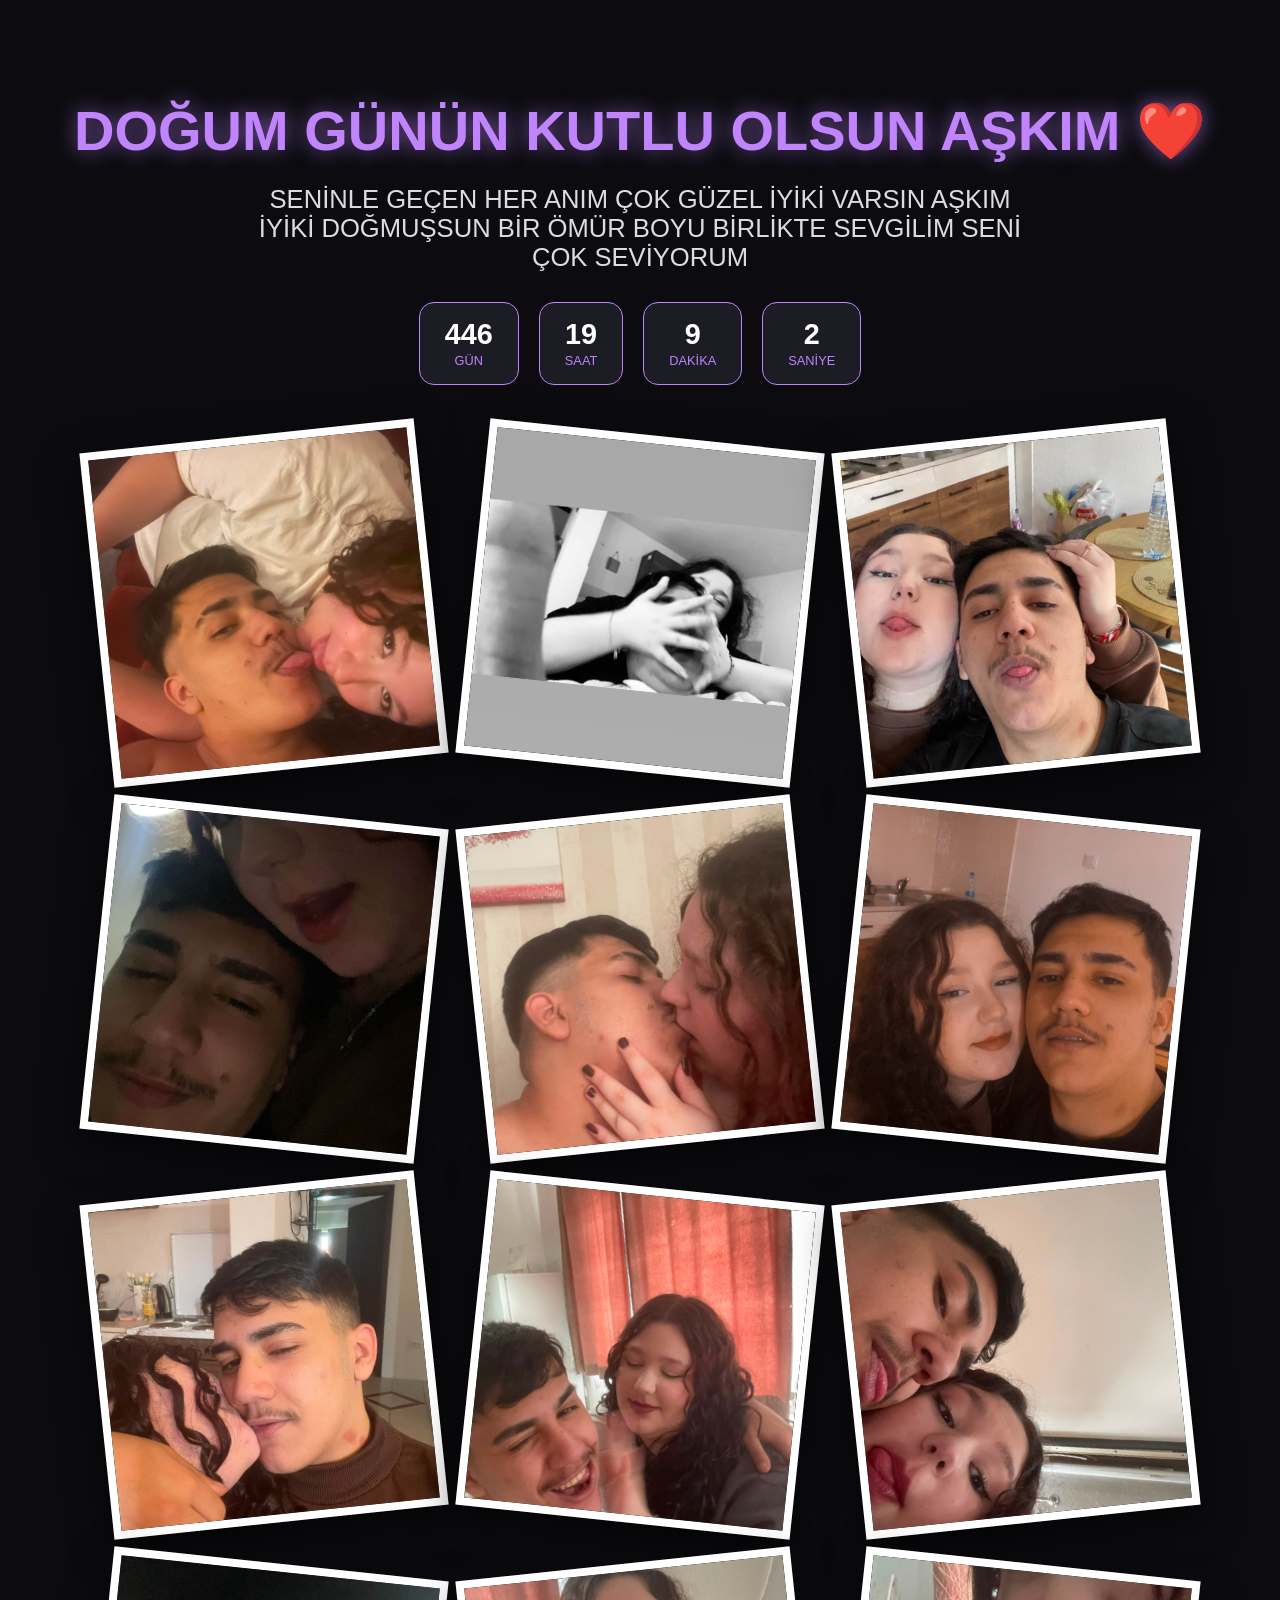
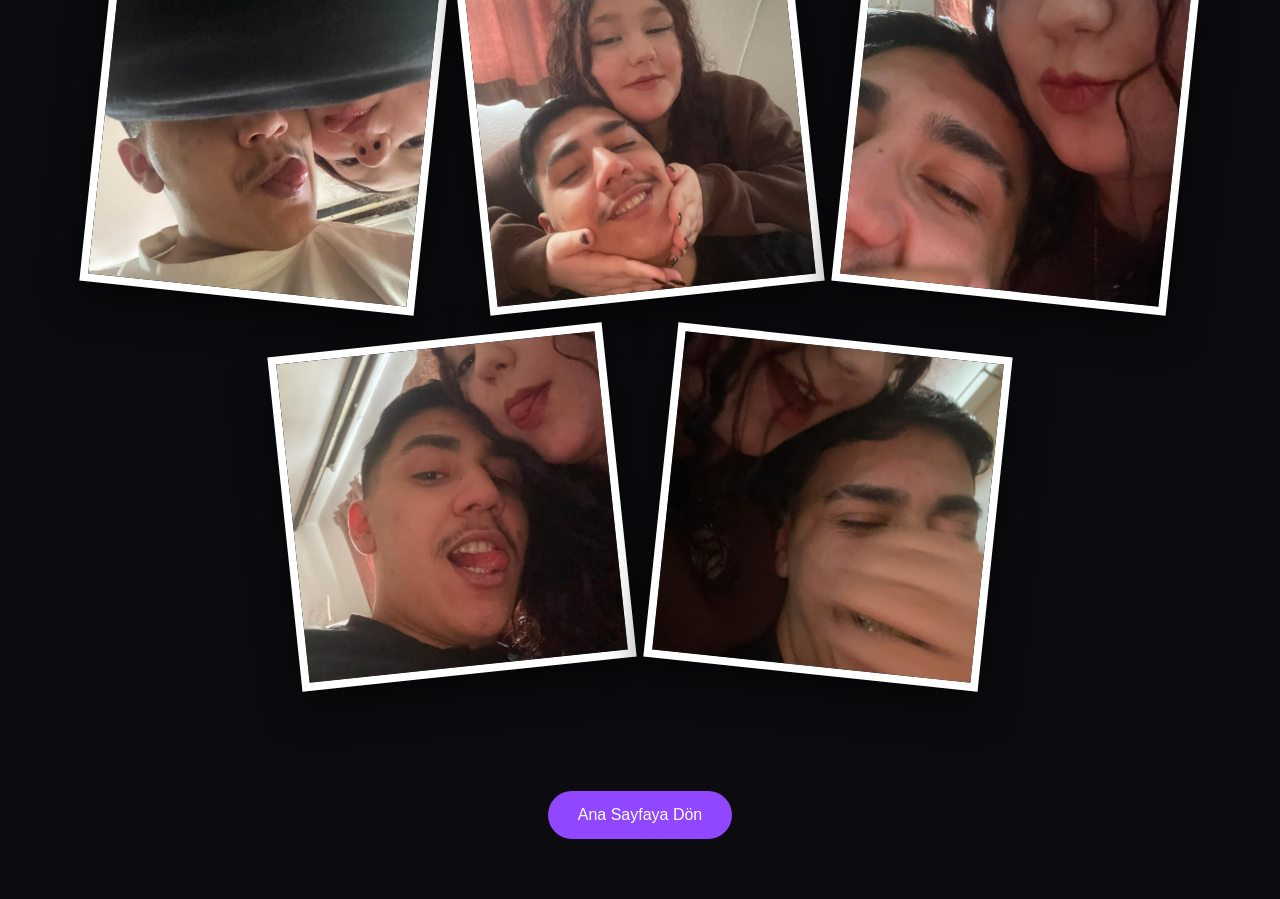
<file: askima.html>
<!DOCTYPE html>
<html lang="tr">
<head>
  <meta charset="UTF-8">
  <meta name="viewport" content="width=device-width, initial-scale=1.0">
  <title>Doğum Günün Kutlu Olsun Aşkım ❤️</title>
  <style>
    body { 
        background-color: #0c0c10; 
        color: #fff; 
        font-family: 'Segoe UI', Tahoma, Geneva, Verdana, sans-serif; 
        margin: 0; 
        padding: 60px 20px; 
        text-align: center; 
    }
    
    h1 { 
        color: #c084fc; 
        font-size: 3.5rem; 
        margin-bottom: 20px; 
        text-shadow: 0 0 20px rgba(192,132,252,0.6); 
        text-transform: uppercase;
    }
    
    h2 { 
        color: #ddd; 
        font-size: 1.6rem; 
        margin-bottom: 30px; 
        font-weight: 400; 
        max-width: 800px; 
        margin-left: auto; 
        margin-right: auto;
    }

    /* Sayaç Stili */
    .counter-container { margin-bottom: 50px; display: flex; justify-content: center; gap: 20px; }
    .c-box { background: #1c1c24; padding: 15px 25px; border-radius: 15px; border: 1px solid #c084fc; }
    .c-val { font-size: 1.8rem; font-weight: bold; color: #fff; display: block; }
    .c-lbl { font-size: 0.8rem; color: #c084fc; text-transform: uppercase; }

    /* Fotoğraf Galerisi: Çapraz ve Büyük */
    .photo-grid { 
        display: flex; 
        flex-wrap: wrap; 
        justify-content: center; 
        gap: 40px; 
        max-width: 1100px; 
        margin: 0 auto; 
    }
    
    .photo-item { 
        width: 320px; 
        height: 320px; 
        border: 8px solid #fff; 
        box-shadow: 0 15px 40px rgba(0,0,0,0.6);
        transition: transform 0.4s ease, z-index 0.4s ease;
        overflow: hidden;
        background: #222;
    }
    
    .photo-item:nth-child(odd) { transform: rotate(-6deg); }
    .photo-item:nth-child(even) { transform: rotate(6deg); }
    
    .photo-item:hover { 
        transform: rotate(0deg) scale(1.1); 
        z-index: 10; 
        border-color: #c084fc;
    }
    
    .photo-item img { width: 100%; height: 100%; object-fit: cover; }

    .back-btn { 
        margin-top: 80px; 
        padding: 15px 30px; 
        background: #9146ff; 
        color: #fff; 
        border: none; 
        border-radius: 50px; 
        cursor: pointer; 
        font-size: 1rem;
        transition: background 0.3s;
    }
    
    .back-btn:hover { background: #772ce8; }
  </style>
</head>
<body>

  <h1>DOĞUM GÜNÜN KUTLU OLSUN AŞKIM ❤️</h1>
  <h2>SENİNLE GEÇEN HER ANIM ÇOK GÜZEL İYİKİ VARSIN AŞKIM İYİKİ DOĞMUŞSUN BİR ÖMÜR BOYU BİRLİKTE SEVGİLİM SENİ ÇOK SEVİYORUM</h2>

  <!-- Sayaç Alanı -->
  <div class="counter-container">
    <div class="c-box"><span class="c-val" id="days">0</span><span class="c-lbl">Gün</span></div>
    <div class="c-box"><span class="c-val" id="hours">0</span><span class="c-lbl">Saat</span></div>
    <div class="c-box"><span class="c-val" id="minutes">0</span><span class="c-lbl">Dakika</span></div>
    <div class="c-box"><span class="c-val" id="seconds">0</span><span class="c-lbl">Saniye</span></div>
  </div>

  <div class="photo-grid">
    <div class="photo-item"><img src="fotograflar/1 (1).jpeg"></div>
    <div class="photo-item"><img src="fotograflar/1 (2).jpeg"></div>
    <div class="photo-item"><img src="fotograflar/1 (3).jpeg"></div>
    <div class="photo-item"><img src="fotograflar/1 (4).jpeg"></div>
    <div class="photo-item"><img src="fotograflar/1 (5).jpeg"></div>
    <div class="photo-item"><img src="fotograflar/1 (6).jpeg"></div>
    <div class="photo-item"><img src="fotograflar/1 (7).jpeg"></div>
    <div class="photo-item"><img src="fotograflar/1 (8).jpeg"></div>
    <div class="photo-item"><img src="fotograflar/1 (9).jpeg"></div>
    <div class="photo-item"><img src="fotograflar/1 (10).jpeg"></div>
    <div class="photo-item"><img src="fotograflar/1 (11).jpeg"></div>
    <div class="photo-item"><img src="fotograflar/1 (12).jpeg"></div>
    <div class="photo-item"><img src="fotograflar/1 (13).jpeg"></div>
    <div class="photo-item"><img src="fotograflar/1 (14).jpeg"></div>
  </div>

  <br><br>
  <button class="back-btn" onclick="window.location.href='index.html'">Ana Sayfaya Dön</button>

  <script>
    // 14 Eylül 2025 tarihi için sayaç
    const startDate = new Date(2025, 8, 14, 0, 0, 0); 

    function updateCounter() {
      const now = new Date();
      const diff = now - startDate;
      if (diff < 0) return;

      const days = Math.floor(diff / (1000 * 60 * 60 * 24));
      const hours = Math.floor((diff / (1000 * 60 * 60)) % 24);
      const minutes = Math.floor((diff / 1000 / 60) % 60);
      const seconds = Math.floor((diff / 1000) % 60);

      document.getElementById("days").innerText = days;
      document.getElementById("hours").innerText = hours;
      document.getElementById("minutes").innerText = minutes;
      document.getElementById("seconds").innerText = seconds;
    }
    setInterval(updateCounter, 1000);
    updateCounter();
  </script>
</body>
</html>
</file>
